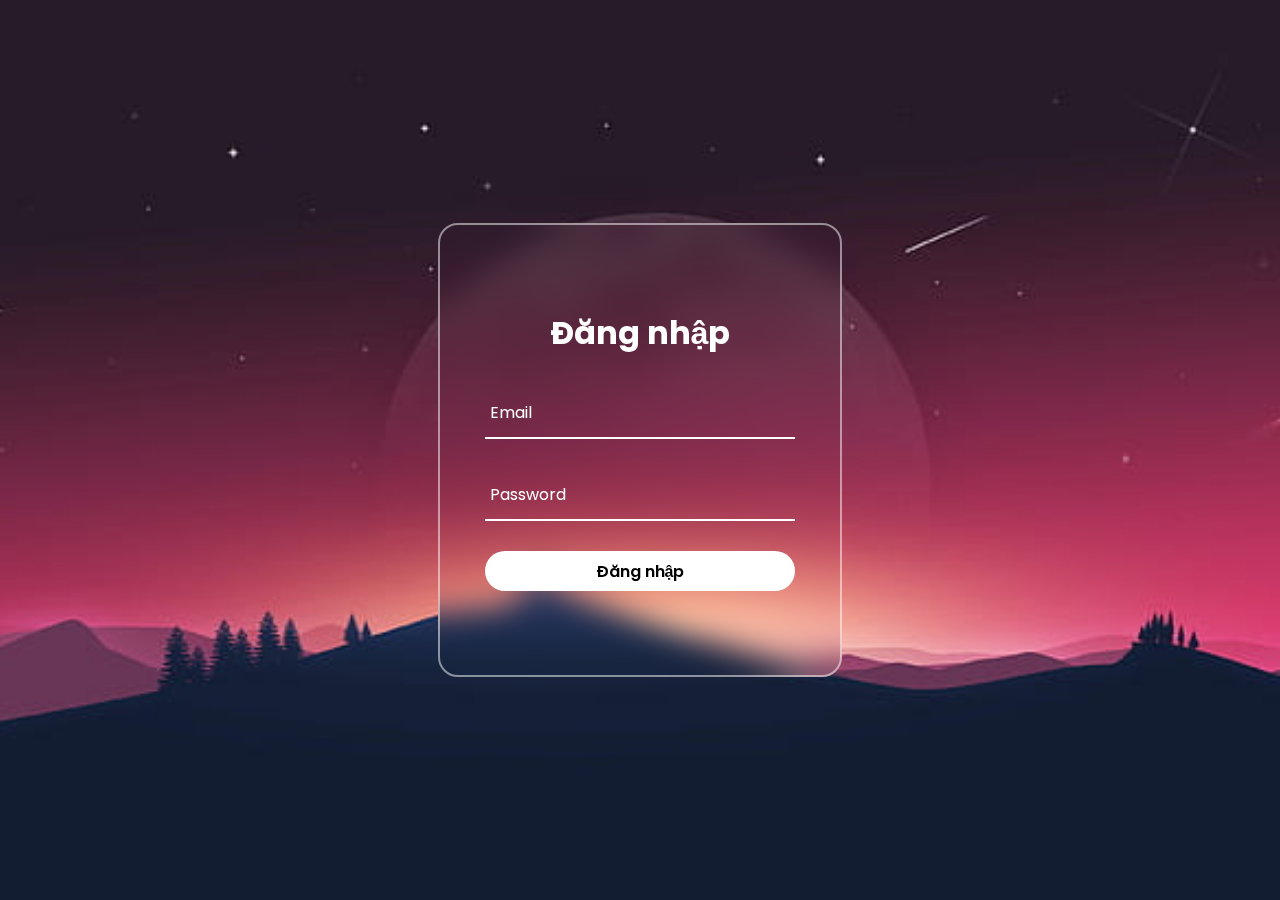
<file: Login-page/src/index.html>
<!DOCTYPE html>
<html lang="en">
<head>
    <meta charset="UTF-8">
    <meta http-equiv="X-UA-Compatible" content="IE=edge">
    <meta name="viewport" content="width=device-width, initial-scale=1.0">
    <title>Đăng nhập - Đoàn Trường THPT Tiến Thịnh</title>
    <link rel="stylesheet" href="styles.css">
</head>
<body>
    <div>
        <section>
            <div class="form-box">
                <div class="form-value">
                    <form action="">
                        <h2>Đăng nhập</h2>
                        <div class="inputbox">
                            <ion-icon name="mail-outline"></ion-icon>
                            <input type="email" required>
                            <label for="">Email</label>
                        </div>
                        <div class="inputbox">
                            <ion-icon name="lock-closed-outline"></ion-icon>
                            <input type="password" required>
                            <label for="">Password</label>
                        </div>
                        <button>Đăng nhập</button>
                    </form>
                </div>
            </div>
        </section>  
    </div>
</body>
</html>
</file>
<file: Login-page/src/styles.css>
@import url('https://fonts.googleapis.com/css2?family=Poppins:wght@500&display=swap');
*{
    margin: 0;
    padding: 0;
    font-family: 'poppins',sans-serif;
}
section{
    display: flex;
    justify-content: center;
    align-items: center;
    min-height: 100vh;
    width: 100%;
    
    background: url('./img/Background.jpg')no-repeat;
    background-position: center;
    background-size: cover;
}
.form-box{
    position: relative;
    width: 400px;
    height: 450px;
    background: transparent;
    border: 2px solid rgba(255,255,255,0.5);
    border-radius: 20px;
    backdrop-filter: blur(15px);
    display: flex;
    justify-content: center;
    align-items: center;

}
h2{
    font-size: 2em;
    color: #fff;
    text-align: center;
}
.inputbox{
    position: relative;
    margin: 30px 0;
    width: 310px;
    border-bottom: 2px solid #fff;
}
.inputbox label{
    position: absolute;
    top: 50%;
    left: 5px;
    transform: translateY(-50%);
    color: #fff;
    font-size: 1em;
    pointer-events: none;
    transition: .5s;
}
input:focus ~ label,
input:valid ~ label{
top: -5px;
}
.inputbox input {
    width: 100%;
    height: 50px;
    background: transparent;
    border: none;
    outline: none;
    font-size: 1em;
    padding:0 35px 0 5px;
    color: #fff;
}
.inputbox ion-icon{
    position: absolute;
    right: 8px;
    color: #fff;
    font-size: 1.2em;
    top: 20px;
}
.forget{
    margin: -15px 0 15px ;
    font-size: .9em;
    color: #fff;
    display: flex;
    justify-content: space-between;  
}

.forget label input{
    margin-right: 3px;
    
}
.forget label a{
    color: #fff;
    text-decoration: none;
}
.forget label a:hover{
    text-decoration: underline;
}
button{
    width: 100%;
    height: 40px;
    border-radius: 40px;
    background: #fff;
    border: none;
    outline: none;
    cursor: pointer;
    font-size: 1em;
    font-weight: 600;
}
.register{
    font-size: .9em;
    color: #fff;
    text-align: center;
    margin: 25px 0 10px;
}
.register p a{
    text-decoration: none;
    color: #fff;
    font-weight: 600;
}
.register p a:hover{
    text-decoration: underline;
}
</file>
